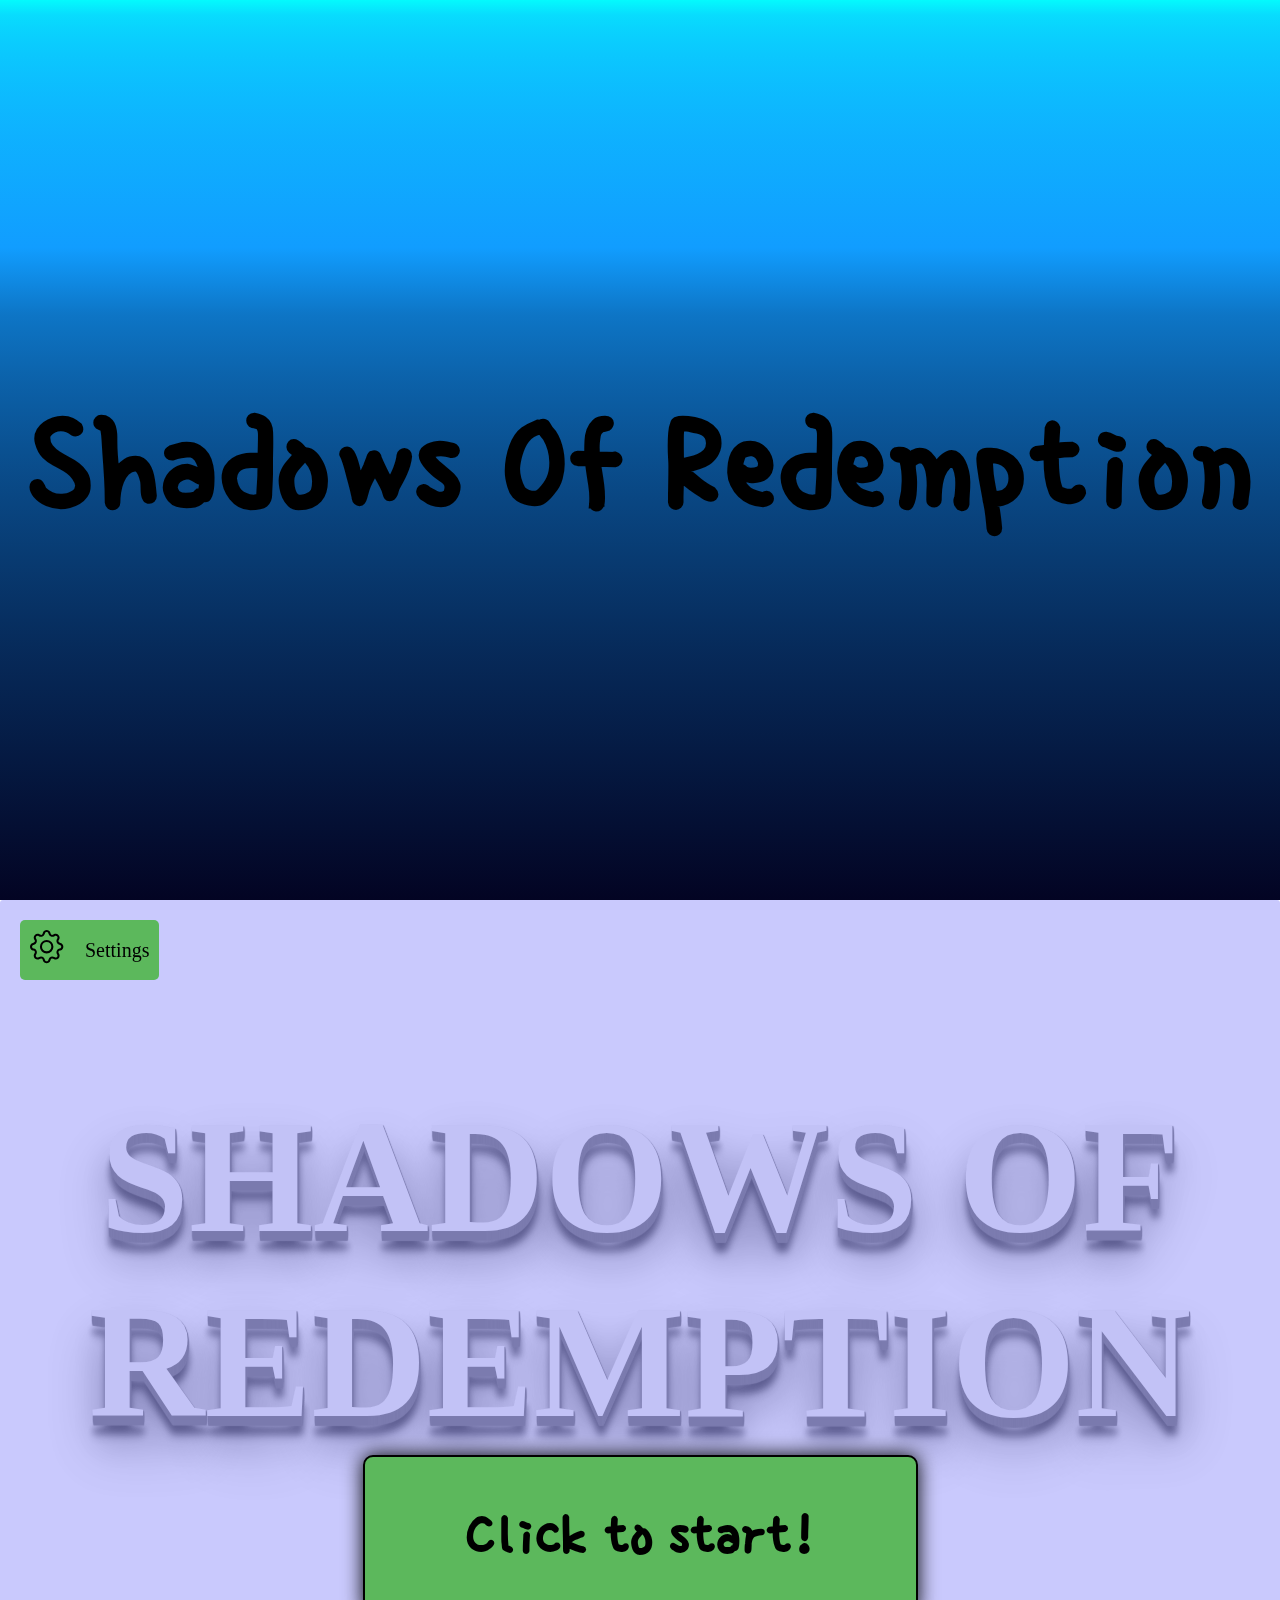
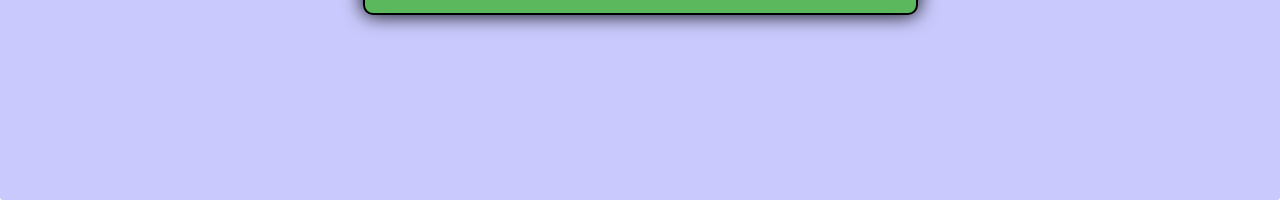
<file: index.html>
<!DOCTYPE html>
<html lang="en">
<head>
    <meta charset="UTF-8">
    <meta name="viewport" content="width=device-width, initial-scale=1.0">
    <title>Story</title>
    <link rel="stylesheet" href="styles.css">
    <script src="script.js" defer></script>
    <link rel="apple-touch-icon" sizes="180x180" href="img/apple-touch-icon.png">
    <link rel="icon" type="image/png" sizes="32x32" href="img/favicon-32x32.png">
    <link rel="icon" type="image/png" sizes="16x16" href="img/favicon-16x16.png">
    <link rel="manifest" href="img/site.webmanifest">
</head>
<body>
        <div class="section" id="section1">
            <div class="title-container">
                    <h1>
                      <span class="fade-in">Shadows Of Redemption</span>
                  </h1>
            </div>
          </div>
          
        <div class="section" id="section2">
            <div class="center"></div>
            <div class="dropdown">
                <button class="dropbtn">
                  <svg class="icon" xmlns="http://www.w3.org/2000/svg" viewBox="0 0 24 24">
                    <path d="M8 4.754a3.246 3.246 0 1 0 0 6.492 3.246 3.246 0 0 0 0-6.492M5.754 8a2.246 2.246 0 1 1 4.492 0 2.246 2.246 0 0 1-4.492 0"/>
                    <path d="M9.796 1.343c-.527-1.79-3.065-1.79-3.592 0l-.094.319a.873.873 0 0 1-1.255.52l-.292-.16c-1.64-.892-3.433.902-2.54 2.541l.159.292a.873.873 0 0 1-.52 1.255l-.319.094c-1.79.527-1.79 3.065 0 3.592l.319.094a.873.873 0 0 1 .52 1.255l-.16.292c-.892 1.64.901 3.434 2.541 2.54l.292-.159a.873.873 0 0 1 1.255.52l.094.319c.527 1.79 3.065 1.79 3.592 0l.094-.319a.873.873 0 0 1 1.255-.52l.292.16c1.64.893 3.434-.902 2.54-2.541l-.159-.292a.873.873 0 0 1 .52-1.255l.319-.094c1.79-.527 1.79-3.065 0-3.592l-.319-.094a.873.873 0 0 1-.52-1.255l.16-.292c.893-1.64-.902-3.433-2.541-2.54l-.292.159a.873.873 0 0 1-1.255-.52zm-2.633.283c.246-.835 1.428-.835 1.674 0l.094.319a1.873 1.873 0 0 0 2.693 1.115l.291-.16c.764-.415 1.6.42 1.184 1.185l-.159.292a1.873 1.873 0 0 0 1.116 2.692l.318.094c.835.246.835 1.428 0 1.674l-.319.094a1.873 1.873 0 0 0-1.115 2.693l.16.291c.415.764-.42 1.6-1.185 1.184l-.291-.159a1.873 1.873 0 0 0-2.693 1.116l-.094.318c-.246.835-1.428.835-1.674 0l-.094-.319a1.873 1.873 0 0 0-2.692-1.115l-.292.16c-.764.415-1.6-.42-1.184-1.185l.159-.291A1.873 1.873 0 0 0 1.945 8.93l-.319-.094c-.835-.246-.835-1.428 0-1.674l.319-.094A1.873 1.873 0 0 0 3.06 4.377l-.16-.292c-.415-.764.42-1.6 1.185-1.184l.292.159a1.873 1.873 0 0 0 2.692-1.115z"/>
                  </svg>
                  Settings
                </button>
                <div class="dropdown-content">
                  <div class="left">
                  <label for="music-toggle">Allow Music:</label>
                  <input type="checkbox" id="music-toggle">
                  </div>

                  <div>
                    <div class="left">
                    <label for="control">Volume:</label>
                    </div>
                    <input type="range" id="volume" name="volume" min="0" max="1" step="0.01" value="1">
                    <span id="volumeLevel">100</span>%
                  </div>
                </div>
              </div>
            <span class="title">Shadows Of Redemption</span>
            <a href="/html/chapter1.html" id="startButton">
            <div class="box">
                <h1 class="text">Click to start!</h1>
            </div>
            </a>
        </div>
</body>
</html>
</file>
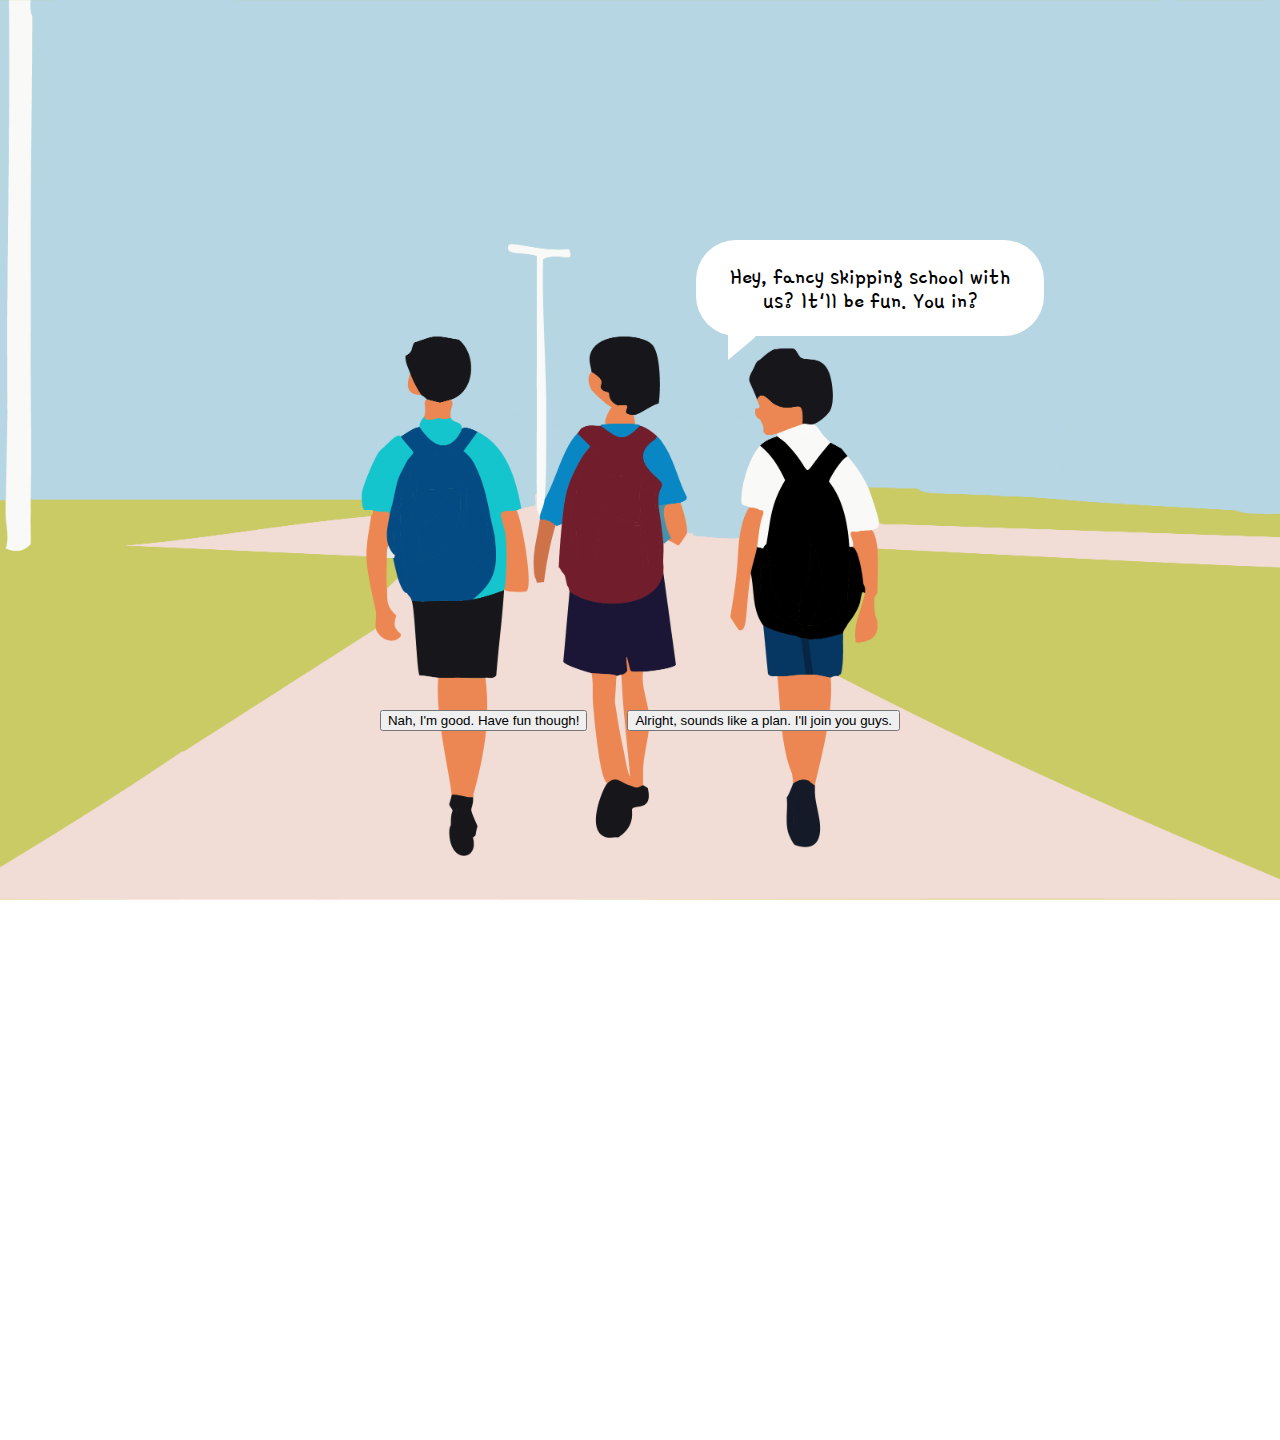
<file: html/chapter1.html>
<!DOCTYPE html>
<html lang="en">
<head>
    <meta charset="UTF-8">
    <meta name="viewport" content="width=device-width, initial-scale=1.0">
    <title>Chapter 1</title>
    <script src="../script.js" defer></script>
    <link rel="stylesheet" href="../styles.css">
    <link rel="apple-touch-icon" sizes="180x180" href="../img/apple-touch-icon.png">
    <link rel="icon" type="image/png" sizes="32x32" href="../img/favicon-32x32.png">
    <link rel="icon" type="image/png" sizes="16x16" href="../img/favicon-16x16.png">
    <link rel="manifest" href="../img/site.webmanifest">
    <link href="https://cdn.jsdelivr.net/npm/bootstrap@5.3.2/dist/css/bootstrap.min.css" rel="stylesheet" integrity="sha384-T3c6CoIi6uLrA9TneNEoa7RxnatzjcDSCmG1MXxSR1GAsXEV/Dwwykc2MPK8M2HN" crossorigin="anonymous">
</head>
<body>
    <div class="image1"><img src="../img/1.png"></div>
    <div class="progress" role="progressbar" aria-label="Animated striped example" aria-valuenow="20" aria-valuemin="0" aria-valuemax="100">
        <div class="progress-bar progress-bar-striped progress-bar-animated" style="width: 20%"></div>
    </div>
    <div class="bubble bubble-bottom-left">Hey, fancy skipping school with us? It'll be fun. You in?</div>
    <div id="button-container">
        <button id="choice1" onclick="location.href='chapter2a.html'" class="btn btn-outline-success btn-lg">Nah, I'm good. Have fun though!</button>
        <button id="choice2" onclick="location.href='chapter2b.html'" class="btn btn-outline-danger btn-lg">Alright, sounds like a plan. I'll join you guys.</button>
    </div>
</body>
</html>
</file>
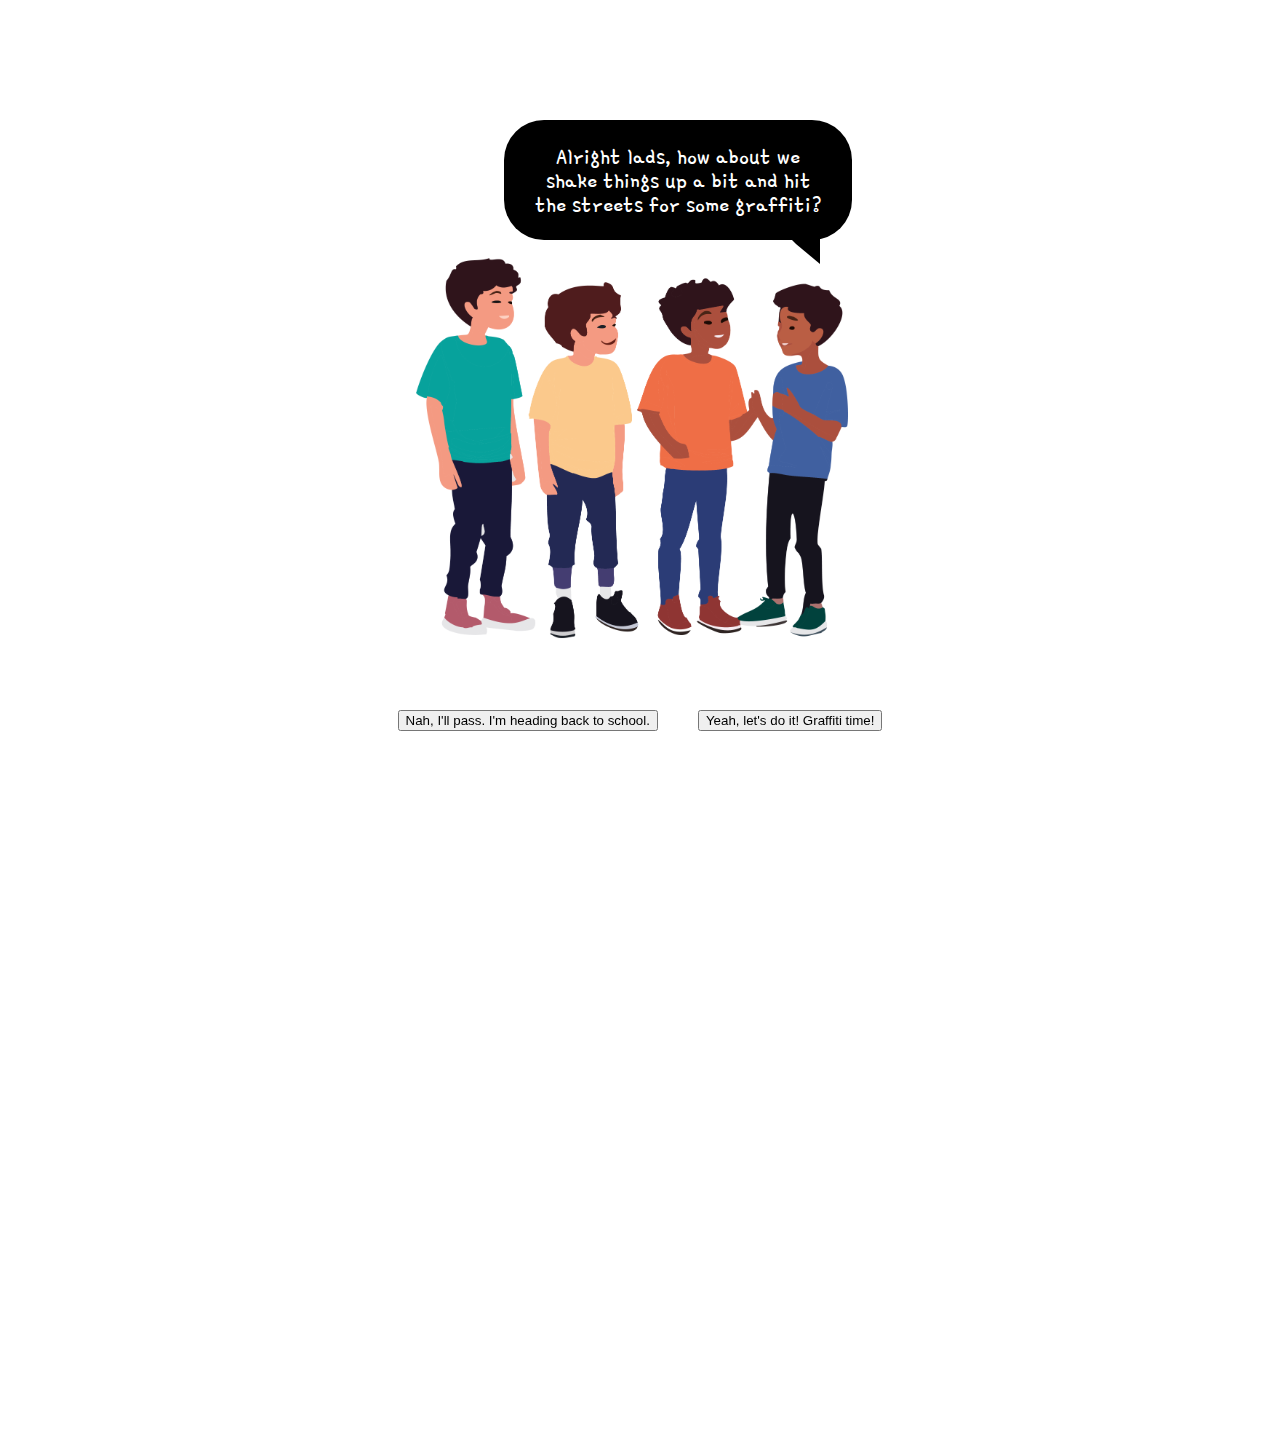
<file: html/chapter2b.html>
<!DOCTYPE html>
<html lang="en">
<head>
    <meta charset="UTF-8">
    <meta name="viewport" content="width=device-width, initial-scale=1.0">
    <title>Chapter2B</title>
    <script src="../script.js" defer></script>
    <link rel="stylesheet" href="../styles.css">
    <link rel="apple-touch-icon" sizes="180x180" href="../img/apple-touch-icon.png">
    <link rel="icon" type="image/png" sizes="32x32" href="../img/favicon-32x32.png">
    <link rel="icon" type="image/png" sizes="16x16" href="../img/favicon-16x16.png">
    <link rel="manifest" href="../img/site.webmanifest">
    <link href="https://cdn.jsdelivr.net/npm/bootstrap@5.3.2/dist/css/bootstrap.min.css" rel="stylesheet" integrity="sha384-T3c6CoIi6uLrA9TneNEoa7RxnatzjcDSCmG1MXxSR1GAsXEV/Dwwykc2MPK8M2HN" crossorigin="anonymous">
</head>
<body>
    <div class="group"><img src="../img/Group.png"></div>
    <div class="progress" role="progressbar" aria-label="Animated striped example" aria-valuenow="40" aria-valuemin="0" aria-valuemax="100">
        <div class="progress-bar progress-bar-striped progress-bar-animated" style="width: 40%"></div>
    </div>
    <div class="bubble4 bubble-bottom-left4">Alright lads, how about we shake things up a bit and hit the streets for some graffiti?</div>
    <div id="button-container">
        <button id="choice1" onclick="location.href='chapter3a.html'" class="btn btn-outline-success btn-lg">Nah, I'll pass. I'm heading back to school.</button>
        <button id="choice2" onclick="location.href='chapter3b.html'" class="btn btn-outline-danger btn-lg">Yeah, let's do it! Graffiti time!</button>
    </div>
</body>
</html>
</file>
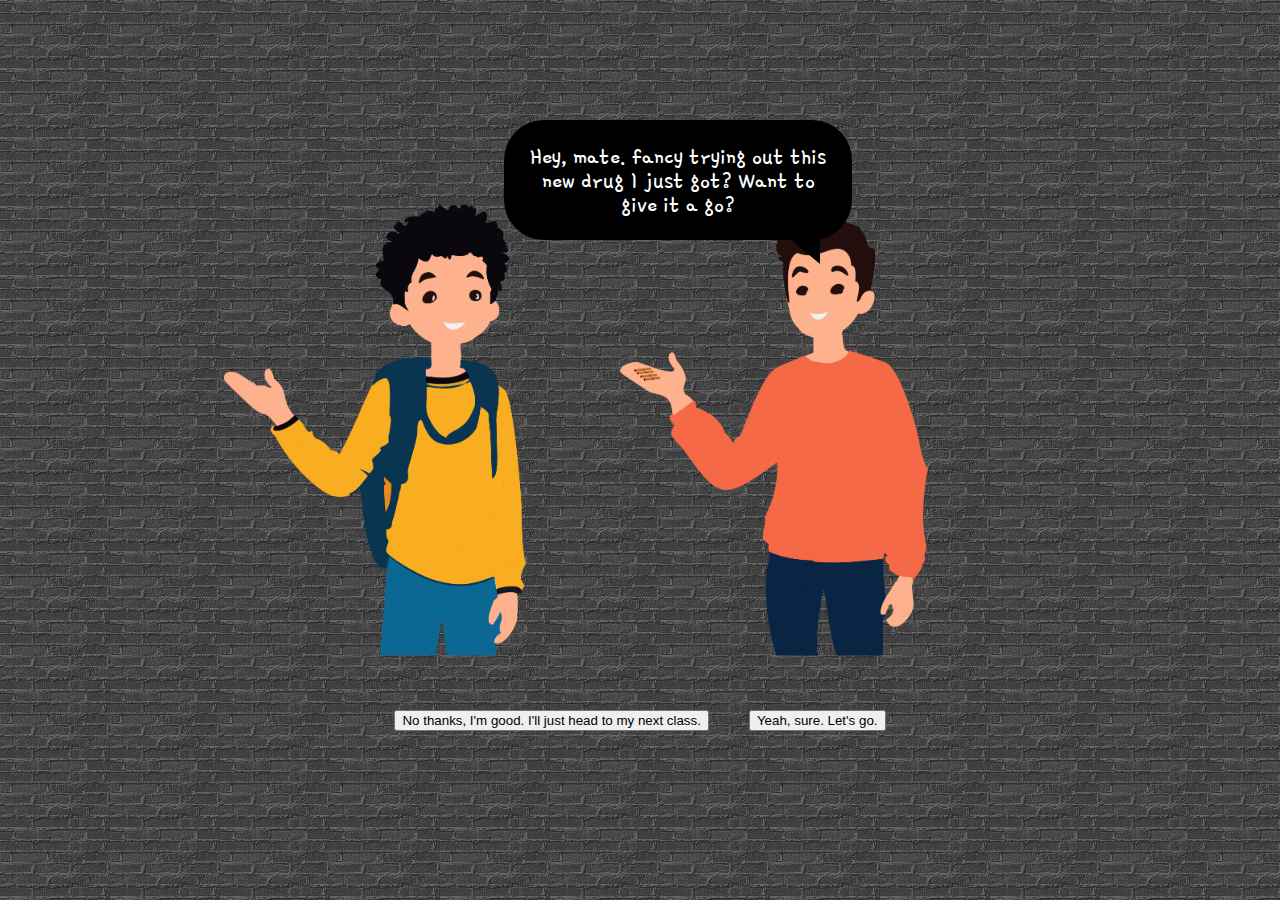
<file: html/chapter3a.html>
<!DOCTYPE html>
<html lang="en">
<head>
    <meta charset="UTF-8">
    <meta name="viewport" content="width=device-width, initial-scale=1.0">
    <title>Chapter3A</title>
    <script src="../script.js" defer></script>
    <link rel="stylesheet" href="../styles.css">
    <link rel="apple-touch-icon" sizes="180x180" href="../img/apple-touch-icon.png">
    <link rel="icon" type="image/png" sizes="32x32" href="../img/favicon-32x32.png">
    <link rel="icon" type="image/png" sizes="16x16" href="../img/favicon-16x16.png">
    <link rel="manifest" href="../img/site.webmanifest">
    <link href="https://cdn.jsdelivr.net/npm/bootstrap@5.3.2/dist/css/bootstrap.min.css" rel="stylesheet" integrity="sha384-T3c6CoIi6uLrA9TneNEoa7RxnatzjcDSCmG1MXxSR1GAsXEV/Dwwykc2MPK8M2HN" crossorigin="anonymous">
</head>
<body>
    <div class="background">
    <div class="friend"><img src="../img/Friend.png"></div>
    <div class="progress" role="progressbar" aria-label="Animated striped example" aria-valuenow="60" aria-valuemin="0" aria-valuemax="100">
        <div class="progress-bar progress-bar-striped progress-bar-animated" style="width: 40%"></div>
    </div>
    <div class="bubble4 bubble-bottom-left4">Hey, mate. fancy trying out this new drug I just got? Want to give it a go?</div>
    <div id="button-container">
        <button id="choice1" onclick="location.href='chapter4a.html'" class="btn btn-outline-success btn-lg">No thanks, I'm good. I'll just head to my next class.</button>
        <button id="choice2" onclick="location.href='chapter4b.html'" class="btn btn-outline-danger btn-lg">Yeah, sure. Let's go.</button>
    </div>
</div>
</body>
</html>
</file>
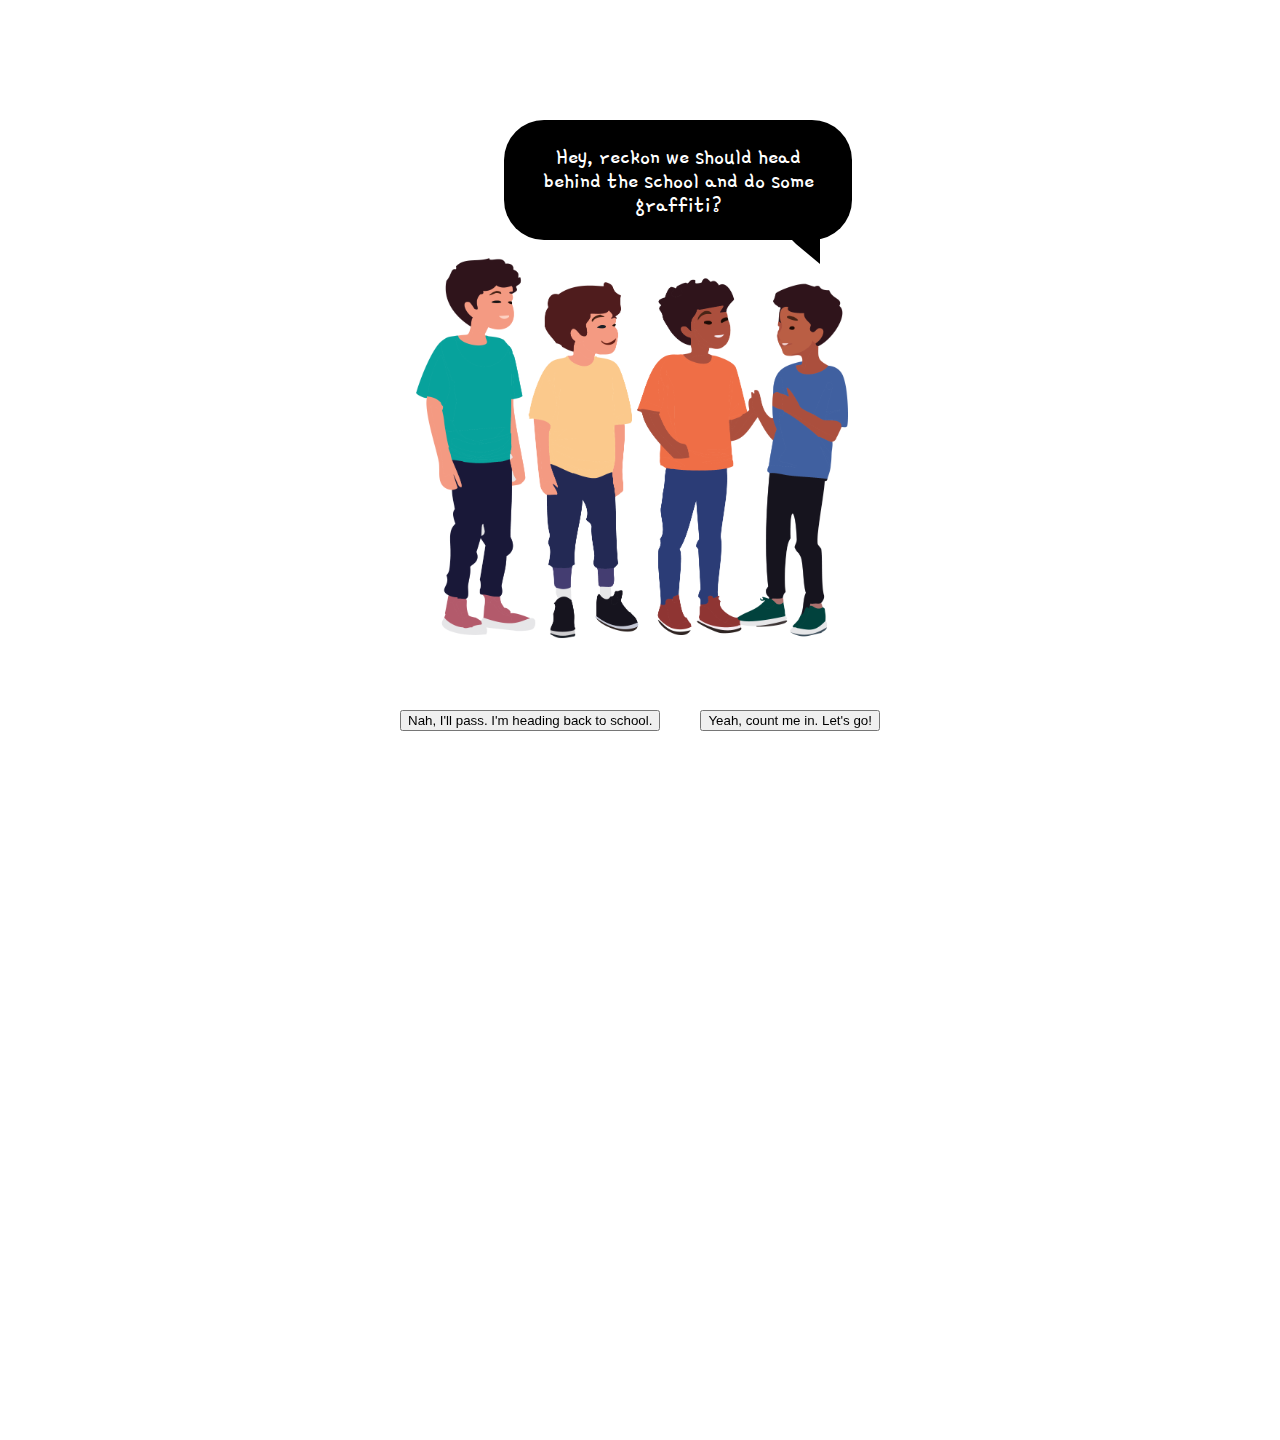
<file: html/chapter3b.html>
<!DOCTYPE html>
<html lang="en">
<head>
    <meta charset="UTF-8">
    <meta name="viewport" content="width=device-width, initial-scale=1.0">
    <title>Chapter3B</title>
    <script src="../script.js" defer></script>
    <link rel="stylesheet" href="../styles.css">
    <link rel="apple-touch-icon" sizes="180x180" href="../img/apple-touch-icon.png">
    <link rel="icon" type="image/png" sizes="32x32" href="../img/favicon-32x32.png">
    <link rel="icon" type="image/png" sizes="16x16" href="../img/favicon-16x16.png">
    <link rel="manifest" href="../img/site.webmanifest">
    <link href="https://cdn.jsdelivr.net/npm/bootstrap@5.3.2/dist/css/bootstrap.min.css" rel="stylesheet" integrity="sha384-T3c6CoIi6uLrA9TneNEoa7RxnatzjcDSCmG1MXxSR1GAsXEV/Dwwykc2MPK8M2HN" crossorigin="anonymous">
</head>
<body>
    <div class="group"><img src="../img/Group.png"></div>
    <div class="progress" role="progressbar" aria-label="Animated striped example" aria-valuenow="60" aria-valuemin="0" aria-valuemax="100">
        <div class="progress-bar progress-bar-striped progress-bar-animated" style="width: 60%"></div>
    </div>
    <div class="bubble4 bubble-bottom-left4">Hey, reckon we should head behind the school and do some graffiti?</div>
    <div id="button-container">
        <button id="choice1" onclick="location.href='chapter4a.html'" class="btn btn-outline-success btn-lg">Nah, I'll pass. I'm heading back to school.</button>
        <button id="choice2" onclick="location.href='chapter4b.html'" class="btn btn-outline-danger btn-lg">Yeah, count me in. Let's go!</button>
    </div>
</body>
</html>
</file>
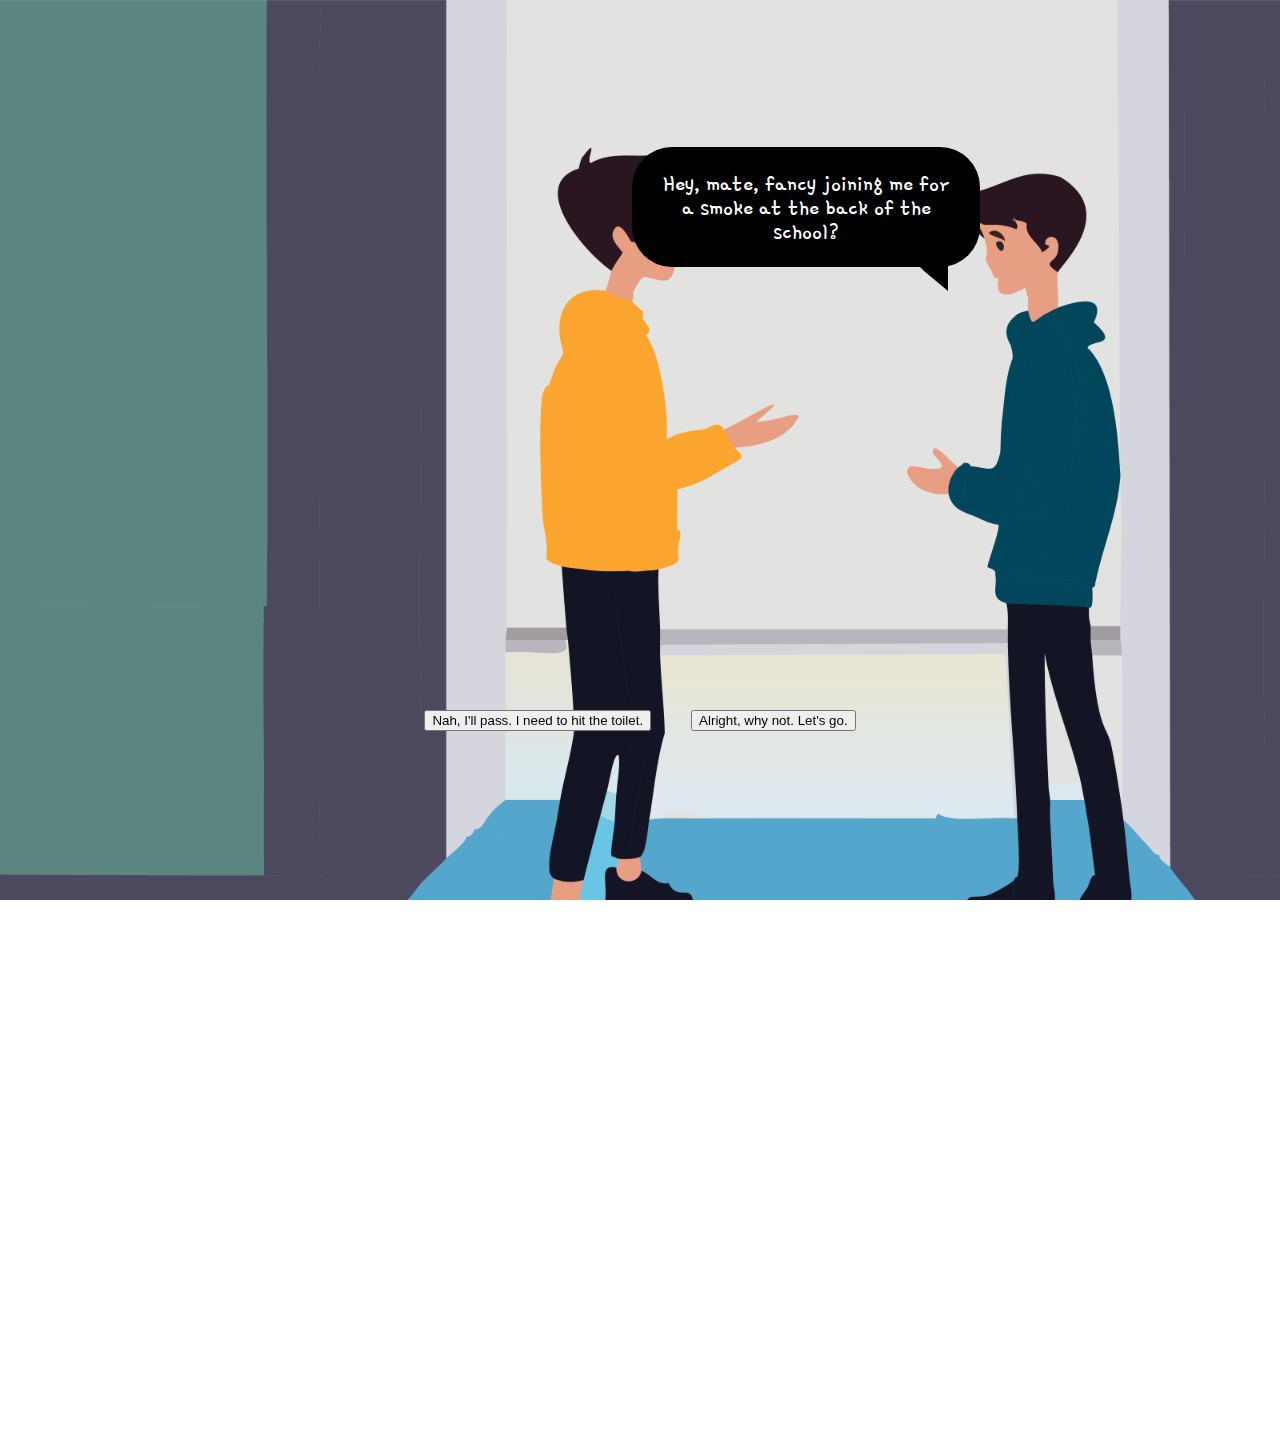
<file: html/chapter4a.html>
<!DOCTYPE html>
<html lang="en">
<head>
    <meta charset="UTF-8">
    <meta name="viewport" content="width=device-width, initial-scale=1.0">
    <title>Chapter4A</title>
    <script src="../script.js" defer></script>
    <link rel="stylesheet" href="../styles.css">
    <link rel="apple-touch-icon" sizes="180x180" href="../img/apple-touch-icon.png">
    <link rel="icon" type="image/png" sizes="32x32" href="../img/favicon-32x32.png">
    <link rel="icon" type="image/png" sizes="16x16" href="../img/favicon-16x16.png">
    <link rel="manifest" href="../img/site.webmanifest">
    <link href="https://cdn.jsdelivr.net/npm/bootstrap@5.3.2/dist/css/bootstrap.min.css" rel="stylesheet" integrity="sha384-T3c6CoIi6uLrA9TneNEoa7RxnatzjcDSCmG1MXxSR1GAsXEV/Dwwykc2MPK8M2HN" crossorigin="anonymous">
</head>
<body>
    <div class="school"><img src="../img/Hallway.png"></div>
    <div class="progress" role="progressbar" aria-label="Animated striped example" aria-valuenow="80" aria-valuemin="0" aria-valuemax="100">
        <div class="progress-bar progress-bar-striped progress-bar-animated" style="width: 80%"></div>
    </div>
    <div class="bubble6 bubble-bottom-left6">Hey, mate, fancy joining me for a smoke at the back of the school?</div>
    <div id="button-container">
        <button id="choice1" onclick="location.href='chapter5a.html'" class="btn btn-outline-success btn-lg">Nah, I'll pass. I need to hit the toilet.</button>
        <button id="choice2" onclick="location.href='chapter5b.html'" class="btn btn-outline-danger btn-lg">Alright, why not. Let's go.</button>
    </div>
</body>
</html>
</file>
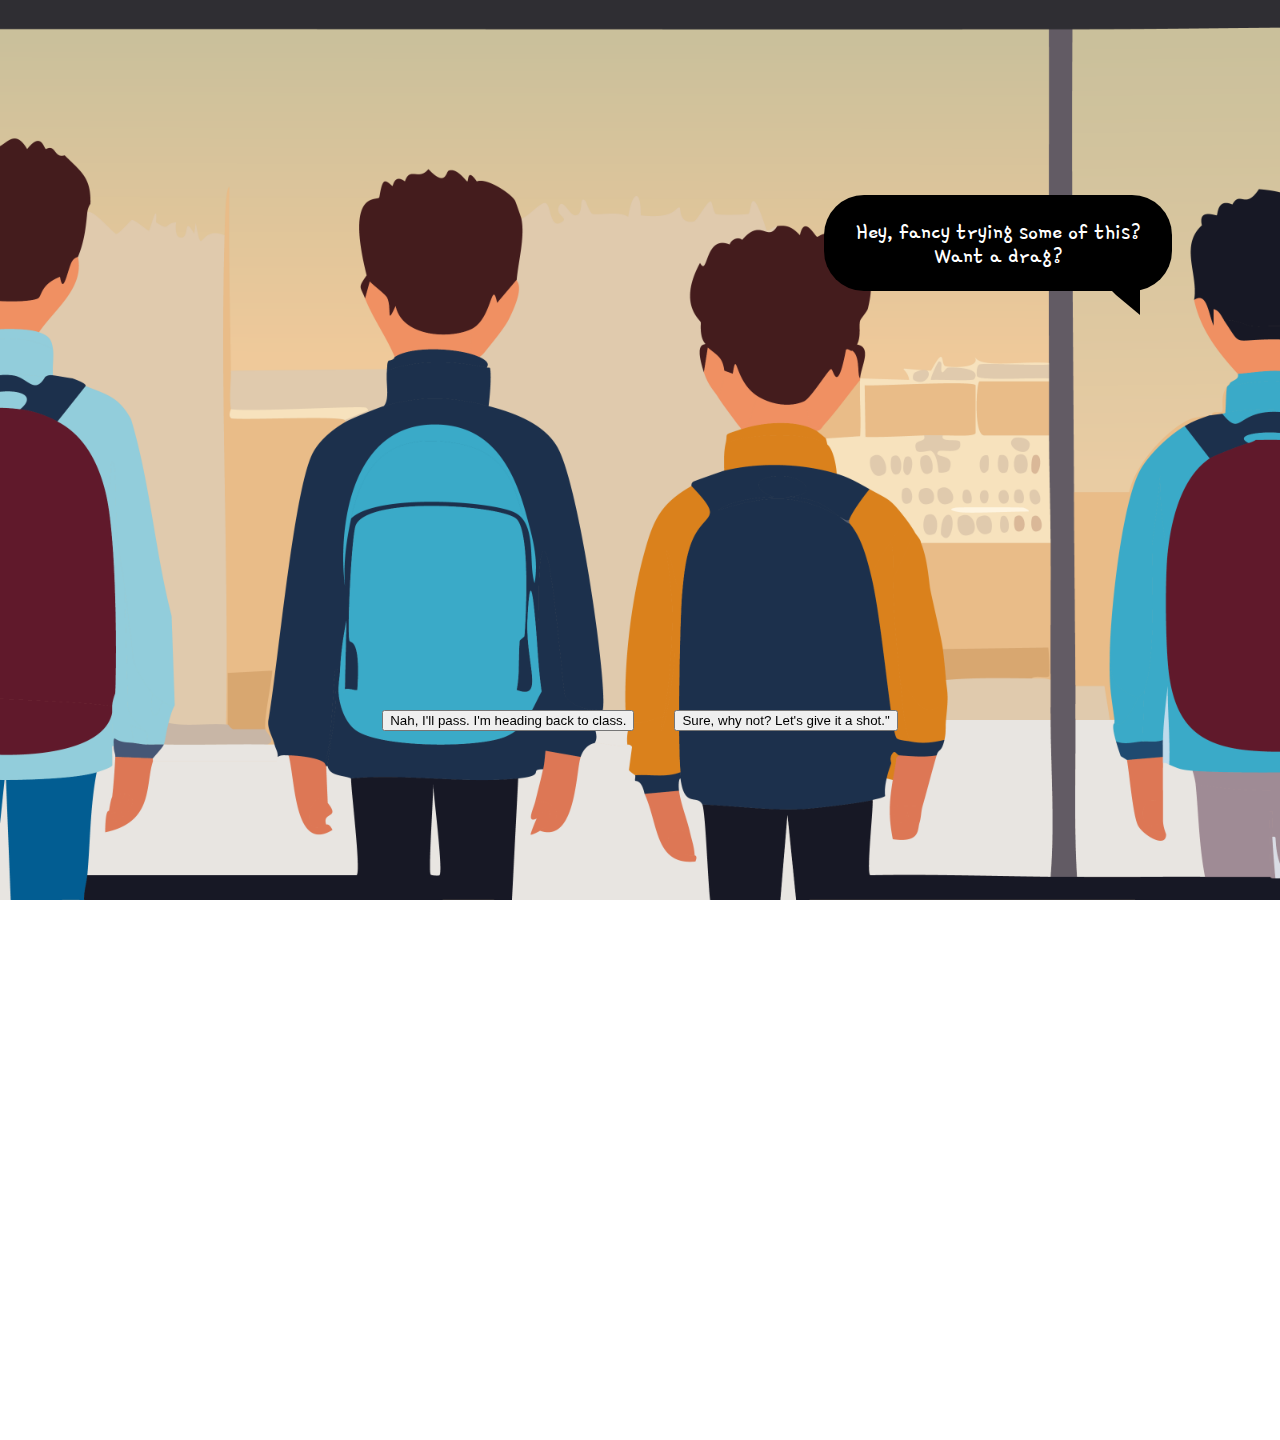
<file: html/chapter4b.html>
<!DOCTYPE html>
<html lang="en">
<head>
    <meta charset="UTF-8">
    <meta name="viewport" content="width=device-width, initial-scale=1.0">
    <title>Chapter4B</title>
    <script src="../script.js" defer></script>
    <link rel="stylesheet" href="../styles.css">
    <link rel="apple-touch-icon" sizes="180x180" href="../img/apple-touch-icon.png">
    <link rel="icon" type="image/png" sizes="32x32" href="../img/favicon-32x32.png">
    <link rel="icon" type="image/png" sizes="16x16" href="../img/favicon-16x16.png">
    <link rel="manifest" href="../img/site.webmanifest">
    <link href="https://cdn.jsdelivr.net/npm/bootstrap@5.3.2/dist/css/bootstrap.min.css" rel="stylesheet" integrity="sha384-T3c6CoIi6uLrA9TneNEoa7RxnatzjcDSCmG1MXxSR1GAsXEV/Dwwykc2MPK8M2HN" crossorigin="anonymous">
</head>
<body>
    <div class="school"><img src="../img/School.png"></div>
    <div class="progress" role="progressbar" aria-label="Animated striped example" aria-valuenow="80" aria-valuemin="0" aria-valuemax="100">
        <div class="progress-bar progress-bar-striped progress-bar-animated" style="width: 80%"></div>
    </div>
    <div class="bubble5 bubble-bottom-left5">Hey, fancy trying some of this? Want a drag?</div>
    <div id="button-container">
        <button id="choice1" onclick="location.href='chapter5a.html'" class="btn btn-outline-success btn-lg">Nah, I'll pass. I'm heading back to class.</button>
        <button id="choice2" onclick="location.href='chapter5b.html'" class="btn btn-outline-danger btn-lg">Sure, why not? Let's give it a shot."</button>
    </div>
</body>
</html>
</file>
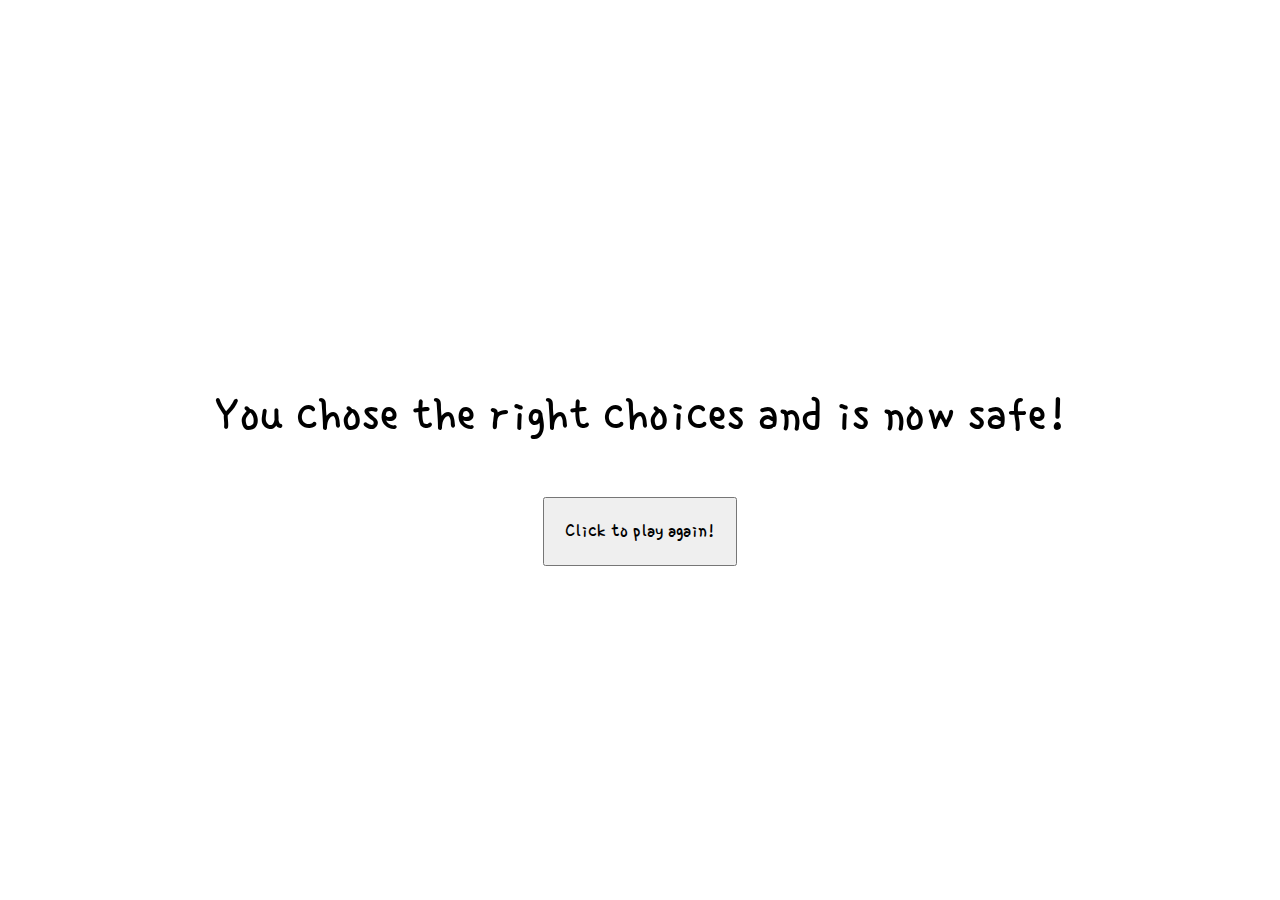
<file: html/chapter5a.html>
<!DOCTYPE html>
<html lang="en">
<head>
    <meta charset="UTF-8">
    <meta name="viewport" content="width=device-width, initial-scale=1.0">
    <title>Chapter5A</title>
    <script src="../script.js" defer></script>
    <link rel="stylesheet" href="../styles.css">
    <link rel="apple-touch-icon" sizes="180x180" href="../img/apple-touch-icon.png">
    <link rel="icon" type="image/png" sizes="32x32" href="../img/favicon-32x32.png">
    <link rel="icon" type="image/png" sizes="16x16" href="../img/favicon-16x16.png">
    <link rel="manifest" href="../img/site.webmanifest">
    <link href="https://cdn.jsdelivr.net/npm/bootstrap@5.3.2/dist/css/bootstrap.min.css" rel="stylesheet" integrity="sha384-T3c6CoIi6uLrA9TneNEoa7RxnatzjcDSCmG1MXxSR1GAsXEV/Dwwykc2MPK8M2HN" crossorigin="anonymous">
</head>
<body>
    <div class="progress" role="progressbar" aria-label="Animated striped example" aria-valuenow="100" aria-valuemin="0" aria-valuemax="100">
        <div class="progress-bar progress-bar-striped progress-bar-animated" style="width: 100%"></div>
    </div>
    <div class="blinking-background2">
        <p class="dietext">You chose the right choices and is now safe!</p>
        <button id="playAgain" type="button" onclick="location.href='../index.html'" class="btn btn-success">Click to play again!</button>
    </div>
</body>
</html>
</file>
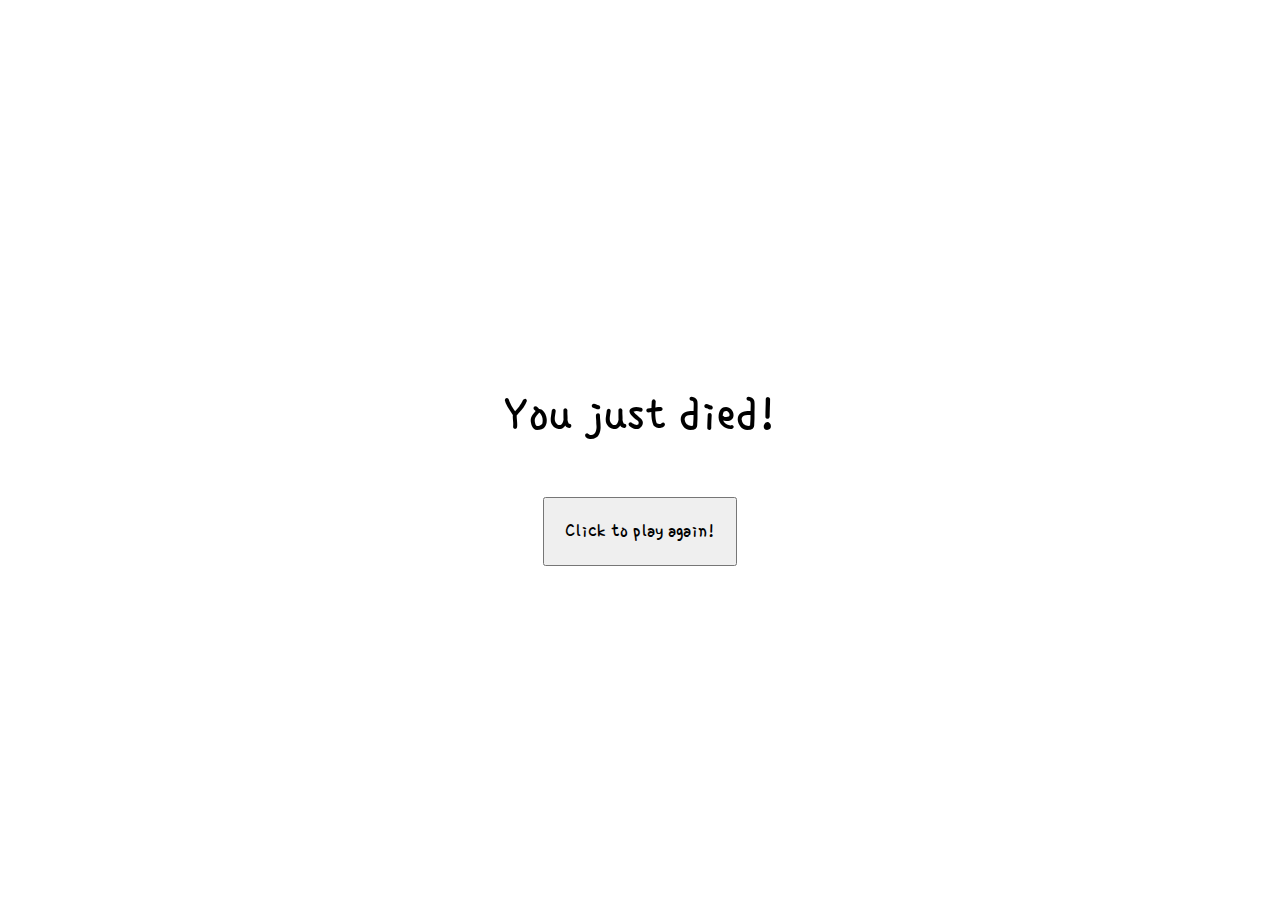
<file: html/chapter5b.html>
<!DOCTYPE html>
<html lang="en">
<head>
    <meta charset="UTF-8">
    <meta name="viewport" content="width=device-width, initial-scale=1.0">
    <title>Chapter5B</title>
    <script src="../script.js" defer></script>
    <link rel="stylesheet" href="../styles.css">
    <link rel="apple-touch-icon" sizes="180x180" href="../img/apple-touch-icon.png">
    <link rel="icon" type="image/png" sizes="32x32" href="../img/favicon-32x32.png">
    <link rel="icon" type="image/png" sizes="16x16" href="../img/favicon-16x16.png">
    <link rel="manifest" href="../img/site.webmanifest">
    <link href="https://cdn.jsdelivr.net/npm/bootstrap@5.3.2/dist/css/bootstrap.min.css" rel="stylesheet" integrity="sha384-T3c6CoIi6uLrA9TneNEoa7RxnatzjcDSCmG1MXxSR1GAsXEV/Dwwykc2MPK8M2HN" crossorigin="anonymous">
</head>
<body>
    <div class="progress" role="progressbar" aria-label="Animated striped example" aria-valuenow="100" aria-valuemin="0" aria-valuemax="100">
        <div class="progress-bar progress-bar-striped progress-bar-animated" style="width: 100%"></div>
    </div>

    <div class="blinking-background">
        <p class="dietext">You just died!</p>
        <button id="playAgain" type="button" onclick="location.href='../index.html'" class="btn btn-danger">Click to play again!</button>
    </div>
</body>
</html>
</file>
<file: styles.css>
@import url('https://fonts.googleapis.com/css2?family=Single+Day&display=swap');
@import url('https://fonts.googleapis.com/css2?family=Roboto:wght@900&display=swap');
@import url('https://fonts.googleapis.com/css2?family=Gamja+Flower&display=swap');


body {
    overflow: hidden;
    margin: 0;
    padding: 0;
}

.title-container {
    position: fixed;
    top: 0;
    left: 0;
    width: 100%;
    height: 100%;
    display: flex;
    justify-content: center;
    align-items: center;
    opacity: 0;
    font-size: 100px;
    font-family: 'Single Day', cursive;
    cursor: none;
    transition: opacity 10s ease-in-out;
}
.fade-in {
    color:  black;
    font-size: 140px;
    opacity: 0.2;
    transition: opacity 1s ease-in-out;
}

.fade-in.active {
    opacity: 1;
}

.section {
    position: relative;
    height: 100vh;
    display: flex;
    justify-content: center;
    align-items: center;
    color: #333;
    background: linear-gradient(180deg, #04fafd, 5%, #119dff, 50%, #030423);
    font-family: Arial, sans-serif;
}
  
#section2 {
    display: flex;
    flex-direction: column;
    text-align: center;
    position: relative;
    background-image: url('img/test.jpg');
    background-size: cover;
    background-attachment: fixed;
    -webkit-animation: slidein 25s;
    animation: slidein 25s;
    height: 100vh;
    overflow: hidden;
    

    -webkit-animation-fill-mode: forwards;
    animation-fill-mode: forwards;

    -webkit-animation-iteration-count: infinite;
    animation-iteration-count: infinite;

    -webkit-animation-direction: alternate;
    animation-direction: alternate;
}
@-webkit-keyframes slidein {
    from {background-position: top; background-size:2000px; }
    to {background-position: -100px 0px;background-size:2750px;}
}
    
@keyframes slidein {
    from {background-position: top;background-size:2000px; }
    to {background-position: -100px 0px;background-size:2750px;}
}
  
.box {
    position: relative;
    display: flex;
    align-items: center;
    justify-content: center;
    border: 2px solid black;
    border-radius: 10px;
    box-shadow: 0 0 20px rgba(0, 0, 0, 1);
    padding-left: 100px;
    padding-right: 100px; 
    background-color: #5cb85c;
    animation: tap-in 2s ease-in-out infinite;
}
@keyframes tap-in {
    0% {
      transform: scale(0.9);
    }
    50% {
      transform: scale(1.1);
    }
    100% {
      transform: scale(0.9);
    }
}
  
.text {
    position: relative;
    z-index: 1;
    opacity: 1;
    cursor: pointer;
    color: black;
    font-family: 'Single Day', cursive; 
    font-size: 60px;
    font-weight: 1000;
}
.center {
      display: flex;
      align-items: center;
      justify-content: center;
      position: absolute;
      margin: auto;
      top: 0;
      right: 0;
      bottom: 0;
      left: 0;
      background: rgba(75, 75, 250, 0.3);
      border-radius: 3px;
}

#button-container {
    display: flex;
    flex-direction: row;
    align-items: center;
    justify-content: center;
    height: 160vh;
}
  
#choice1,
#choice2 {
    margin-right: 20px;
    margin-left: 20px;
}

#playAgain {
    margin-right: 20px;
    margin-left: 20px;
}

.dietext {
    display: flex;
    align-items: center;
    justify-content: center;
    font-family: 'Single Day', cursive; 
    font-size: 50px;
    color: black;
}
@keyframes blink {
    0% {
      background-color: rgba(255, 0, 0, 0);
    }
    50% {
      background-color: rgba(255, 0, 0, 1);
    }
    100% {
      background-color: rgba(255, 0, 0, 0);
    }
}
@keyframes blink2 {
    0% {
      background-color: rgba(255, 0, 0, 0);
    }
    50% {
      background-color: rgb(144, 238, 144);
    }
    100% {
      background-color: rgba(255, 0, 0, 0);
    }
}
  
.blinking-background {
    animation: blink 3s infinite;
    display: flex;
    flex-direction: column;
    justify-content: center;
    align-items: center;
    height: 100vh;
}

.blinking-background2 {
    animation: blink2 3s infinite;
    display: flex;
    flex-direction: column;
    justify-content: center;
    align-items: center;
    height: 100vh;
}

#playAgain {
    padding: 20px;
    font-size: 20px;
    font-family: 'Single Day', cursive; 
}

#section2 .title {
    text-transform: uppercase;
    font-family: verdana;
    font-size: 10em;
    font-weight: 700;
    color: #f5f5f5;
    text-shadow: 1px 1px 1px #919191,
        1px 2px 1px #919191,
        1px 3px 1px #919191,
        1px 4px 1px #919191,
        1px 5px 1px #919191,
        1px 6px 1px #919191,
        1px 7px 1px #919191,
        1px 8px 1px #919191,
        1px 9px 1px #919191,
        1px 10px 1px #919191,
    1px 18px 6px rgba(16,16,16,0.4),
    1px 22px 10px rgba(16,16,16,0.2),
    1px 25px 35px rgba(16,16,16,0.2),
    1px 30px 60px rgba(16,16,16,0.4);
}

#startButton {
    text-decoration: none !important;
}

.dropdown {
    position: absolute;
    top: 0;
    left: 0;
    margin-top: 20px;
    margin-left: 20px;
}
  
.dropbtn {
    background-color: #5cb85c;
    color: black;
    padding: 10px;
    font-size: 20px;
    font-family: verdana;
    border: none;
    cursor: pointer;
    display: flex;
    align-items: center;
    border-radius: 5px;
}
  
.dropdown-content {
    display: flex;
    align-items: center;
    text-align: left;
    display: none;
    position: absolute;
    background-color: #f9f9f9;
    font-family: verdana;
    min-width: 160px;
    padding: 12px 16px;
    z-index: 1;
    width: 200px;
    border-radius: 5px;
}

.dropbtn .icon {
    width: 50px;
    height: 50px; 
    margin-bottom: -10px;
}
  
.dropdown:hover .dropdown-content {
    display: block;
}
.icon {
    width: 100%;
    height: 100%;
    margin-right: 5px;
}
  
.dropbtn {
    display: flex;
    align-items: center;
}

@keyframes spin {
    0% {
      transform: rotate(0deg);
    }
    100% {
      transform: rotate(360deg);
    }
}
  
.dropdown:hover .icon {
    animation: spin 1s infinite linear;
    transform-origin: center;
    transform-box: fill-box;
    backface-visibility: hidden;
    perspective: 1000px;
}
.dropdown:hover .icon path {
    fill: blue; 
}

#volume {
    width: 80%;
    margin-left: 10px;
    -webkit-appearance: none;
    appearance: none;
    height: 15px;
    background: #ddd;
    outline: none;
    transition: .2s;
  }
  
  #volume:hover {
    background: #ccc;
  }
  
  #volume::-webkit-slider-thumb {
    -webkit-appearance: none;
    appearance: none;
    width: 25px;
    height: 25px;
    background: #4CAF50;
    cursor: pointer;
  }
  
  #volume::-moz-range-thumb {
    width: 25px;
    height: 25px;
    background: #4CAF50;
    cursor: pointer;
  }
  
  #volumeLevel {
    margin-left: 10px;
  }

  .image1 {
    position: fixed;
    top: 0;
    right: 0;
    bottom: 0;
    left: 0;
    overflow: hidden;
    z-index: -1;
  }
  .image1 img {
    width: 100%;
    height: 100%;
    object-fit: cover;
  }
  .bubble {
    position: absolute;
    top: 32%;
    left: 68%;
    transform: translate(-50%, -50%);
    font-family: 'Gamja Flower', sans-serif;
    font-size: 25px;
    line-height: 24px;
    width: 300px;
    background: #fff;
    border-radius: 40px;
    padding: 24px;
    text-align: center;
    color: #000;
  }
  
  .bubble-bottom-left:before {
    content: "";
    width: 0px;
    height: 0px;
    position: absolute;
    border-left: 24px solid #fff;
    border-right: 12px solid transparent;
    border-top: 12px solid #fff;
    border-bottom: 20px solid transparent;
    left: 32px;
    bottom: -24px;
  }

  .phone {
    position: fixed;
    top: 50%;
    left: 50%;
    transform: translate(-50%, -50%);
    overflow: hidden;
    z-index: -1;
  }
  .phone img {
    width: auto;
    height: auto;
    object-fit: cover;
  }

  .bubble1 {
    position: absolute;
    top: 40%;
    left: 47%;
    transform: translate(-50%, -50%);
    font-family: 'Gamja Flower', sans-serif;
    font-size: 22px;
    line-height: 24px;
    width: 300px;
    background: #fff;
    border-radius: 40px;
    padding: 24px;
    text-align: center;
    color: #000;
  }
  
  .bubble-bottom-left1:before {
    content: "";
    width: 0px;
    height: 0px;
    position: absolute;
    border-left: 24px solid #fff;
    border-right: 12px solid transparent;
    border-top: 12px solid #fff;
    border-bottom: 20px solid transparent;
    left: 32px;
    bottom: -24px;
  }
  .bubble2 {
    position: absolute;
    top: 23%;
    left: 53%;
    transform: translate(-50%, -50%);
    font-family: 'Gamja Flower', sans-serif;
    font-size: 22px;
    line-height: 24px;
    width: 300px;
    background: #fff;
    border-radius: 40px;
    padding: 24px;
    text-align: center;
    color: #000;
  }
  .bubble-bottom-right:before {
    content: "";
    width: 0px;
    height: 0px;
    position: absolute;
    border-right: 24px solid #fff;
    border-left: 12px solid transparent;
    border-top: 12px solid #fff;
    border-bottom: 20px solid transparent;
    right: 32px;
    bottom: -24px;
  }
  .bubble3 {
    display: none;
    position: absolute;
    top: 58%;
    left: 53%;
    transform: translate(-50%, -50%);
    font-family: 'Gamja Flower', sans-serif;
    font-size: 18px;
    line-height: 24px;
    width: 300px;
    background: #fff;
    border-radius: 40px;
    padding: 24px;
    text-align: center;
    color: #000;
  }
  .bubble-bottom-right3:before {
    content: "";
    width: 0px;
    height: 0px;
    position: absolute;
    border-right: 24px solid #fff;
    border-left: 12px solid transparent;
    border-top: 12px solid #fff;
    border-bottom: 20px solid transparent;
    right: 32px;
    bottom: -24px;
  }

  .group {
    position: fixed;
    top: 50%;
    left: 55%;
    transform: translate(-50%, -50%);
    overflow: hidden;
    z-index: -1;
  }
  .group img {
    width: 75%;
    height: auto;
    object-fit: cover;
  }

  .bubble4 {
    position: absolute;
    top: 20%;
    left: 53%;
    transform: translate(-50%, -50%);
    font-family: 'Gamja Flower', sans-serif;
    font-size: 25px;
    line-height: 24px;
    width: 300px;
    background: black;
    border-radius: 40px;
    padding: 24px;
    text-align: center;
    color: white;
  }
  
  .bubble-bottom-left4:before {
    content: "";
    width: 0px;
    height: 0px;
    position: absolute;
    border-right: 24px solid black;
    border-left: 12px solid transparent;
    border-top: 12px solid black;
    border-bottom: 20px solid transparent;
    right: 32px;
    bottom: -24px;
  }

  .friend {
    position: fixed;
    top: 48%;
    left: 45%;
    transform: translate(-50%, -50%);
    overflow: hidden;
    z-index: -1;
  }
  .friend img {
    width: 100%;
    height: auto;
    object-fit: cover;
  }
  .background {
    position: fixed;
    top: 0;
    left: 0;
    width: 100%;
    height: 100%;
    background-color: #000000;
    background-image: url('img/brick-wall.png');
    z-index: -2;
  }
  .school {
    position: fixed;
    top: 0;
    right: 0;
    bottom: 0;
    left: 0;
    overflow: hidden;
    z-index: -1;
  }
  .school img {
    width: 100%;
    height: 100%;
    object-fit: cover;
  }

  .bubble5 {
    position: absolute;
    top: 27%;
    left: 78%;
    transform: translate(-50%, -50%);
    font-family: 'Gamja Flower', sans-serif;
    font-size: 25px;
    line-height: 24px;
    width: 300px;
    background: black;
    border-radius: 40px;
    padding: 24px;
    text-align: center;
    color: white;
  }
  
  .bubble-bottom-left5:before {
    content: "";
    width: 0px;
    height: 0px;
    position: absolute;
    border-right: 24px solid black;
    border-left: 12px solid transparent;
    border-top: 12px solid black;
    border-bottom: 20px solid transparent;
    right: 32px;
    bottom: -24px;
  }
  .bubble6 {
    position: absolute;
    top: 23%;
    left: 63%;
    transform: translate(-50%, -50%);
    font-family: 'Gamja Flower', sans-serif;
    font-size: 25px;
    line-height: 24px;
    width: 300px;
    background: black;
    border-radius: 40px;
    padding: 24px;
    text-align: center;
    color: white;
  }
  
  .bubble-bottom-left6:before {
    content: "";
    width: 0px;
    height: 0px;
    position: absolute;
    border-right: 24px solid black;
    border-left: 12px solid transparent;
    border-top: 12px solid black;
    border-bottom: 20px solid transparent;
    right: 32px;
    bottom: -24px;
  }
</file>
